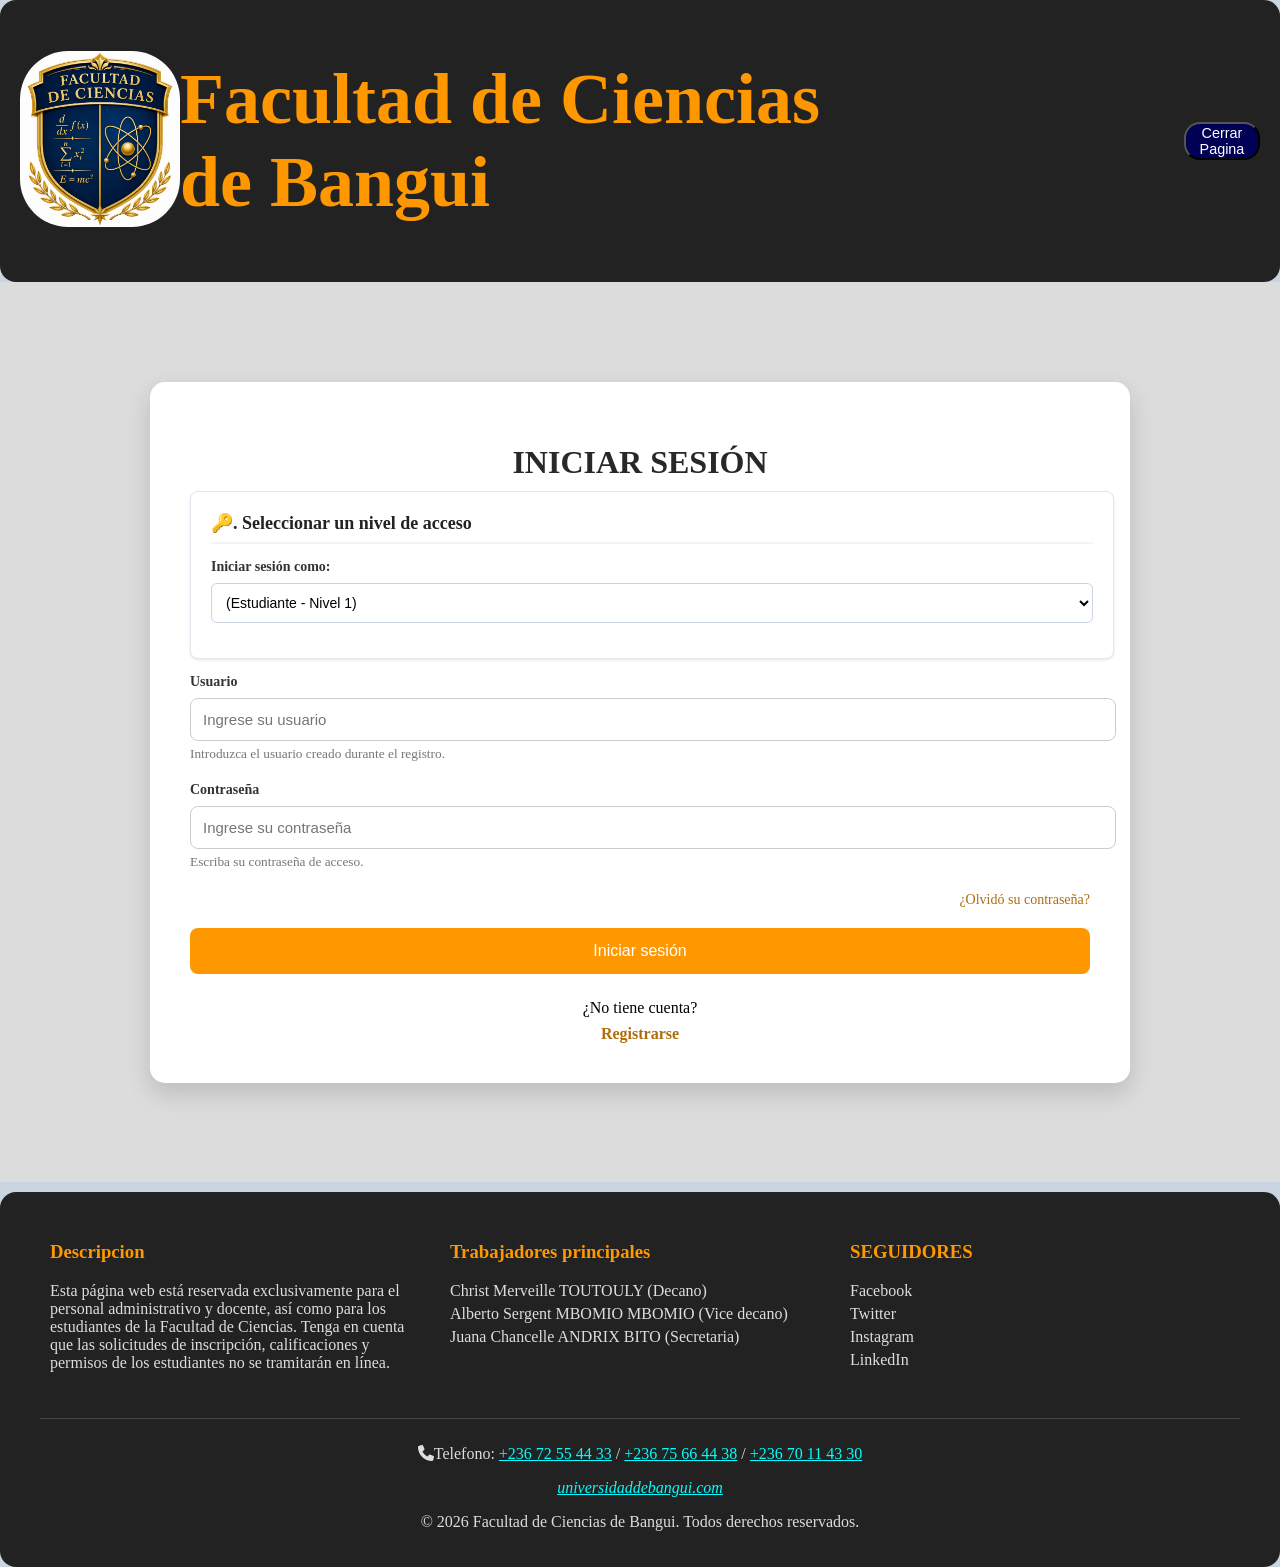
<file: index.html>
<!DOCTYPE html>
<html lang="en">
<head>
    <meta charset="UTF-8">
    <meta name="viewport" content="width=device-width, initial-scale=1.0">
    <title>Tuto 09</title>
    <link rel="stylesheet" href="./css/9.css">
    <link rel="stylesheet" href="https://cdnjs.cloudflare.com/ajax/libs/font-awesome/6.5.0/css/all.min.css">
</head>
<body>
  <header>
    <div class="logo">
        <img src="./Images/GPT.png" alt="">
    </div>
    <h1 class="title">Facultad de Ciencias de Bangui</h1>
     
    <nav>
        <button id="cerrar">Cerrar Pagina</button>
    </nav>
  </header>
  

    <div class="contenedor">


        

            <form id="loginForm">

                <div class="card-login">
                <h1 class="titulo">INICIAR SESIÓN</h1>

                <div class="card">
                <h2>🔑. Seleccionar un nivel de acceso</h2>
                <label>Iniciar sesión como:</label>
                <select id="user-select" onchange="actualizarUsuarioActivo()">
                    <option value="5">(Estudiante - Nivel 1)</option>
                    <option value="4">(Profesor - Nivel 2)</option>
                    <option value="3">(Secretaria - Nivel 3)</option>
                    <option value="2">(Jefe departamento - Nivel 4)</option>
                    <option value="1">(Decano / Vice decano - Nivel 5)</option>
                </select>
            
                </div>
                <div class="grupo">

                    <label>Usuario</label>

                    <input type="text" id="usuario" placeholder="Ingrese su usuario" required>

                    <small>
                        Introduzca el usuario creado durante el registro.
                    </small>

                </div>

                <div class="grupo">

                    <label>Contraseña</label>

                    <input type="password" id="password" placeholder="Ingrese su contraseña" required>

                    <small>
                        Escriba su contraseña de acceso.
                    </small>

                </div>

                <div class="enlaces">

                    <a href="#">
                        ¿Olvidó su contraseña?
                    </a>

                </div>

                <input type="submit" id="btn-login" value="Iniciar sesión">
                     
                </input>

            </form>

            <div class="registro">

                <p>
                    ¿No tiene cuenta?
                </p>

                <a href="./Registro/registro.html">Registrarse</a>

            </div>

        </div>

    </div>

    <footer>
        <div class="footer-container">
            <div class="footer-section">
                <h3>Descripcion</h3>
                <p>Esta página web está reservada exclusivamente para el personal 
                    administrativo y docente, así como para los estudiantes de la Facultad de Ciencias.
                    Tenga en cuenta que las solicitudes de inscripción, calificaciones 
                    y permisos de los estudiantes no se tramitarán en línea.
                </p>
            </div>
            <div class="footer-section">
                <h3>Trabajadores principales</h3>
                <ul>
                    <li>Christ Merveille TOUTOULY (Decano)</li>
                    <li>Alberto Sergent MBOMIO MBOMIO (Vice decano)</li>
                    <li>Juana Chancelle ANDRIX BITO (Secretaria)</li>
                </ul>
            </div>
            <div class="footer-section">
                <h3>SEGUIDORES</h3>
                <ul class="socials">
                    <li><a href="#">Facebook</a></li>
                    <li><a href="#">Twitter</a></li>
                    <li><a href="#">Instagram</a></li>
                    <li><a href="#">LinkedIn</a></li>
                </ul>
            </div>
        </div>
        <div class="footer-bottom">
            <p><i class="fas fa-phone"></i>Telefono: <a href="+23672554433">+236 72 55 44 33</a> / <a href="+23675664438">+236 75 66 44 38</a> / <a href="+23670114330">+236 70 11 43 30</a></p>
            <p id="lien"><a href="https://www.google.com/search?q=facultad+de+ciencias+de+bangui&oq=&gs_lcrp=[base64]&sourceid=chrome&ie=UTF-8">universidaddebangui.com</a></p>
            <p>&copy; 2026 Facultad de Ciencias de Bangui. Todos derechos reservados.</p>
        </div>
    </footer>

    <script src="./All _JS/index.js"></script>
</body>
</html>
</file>
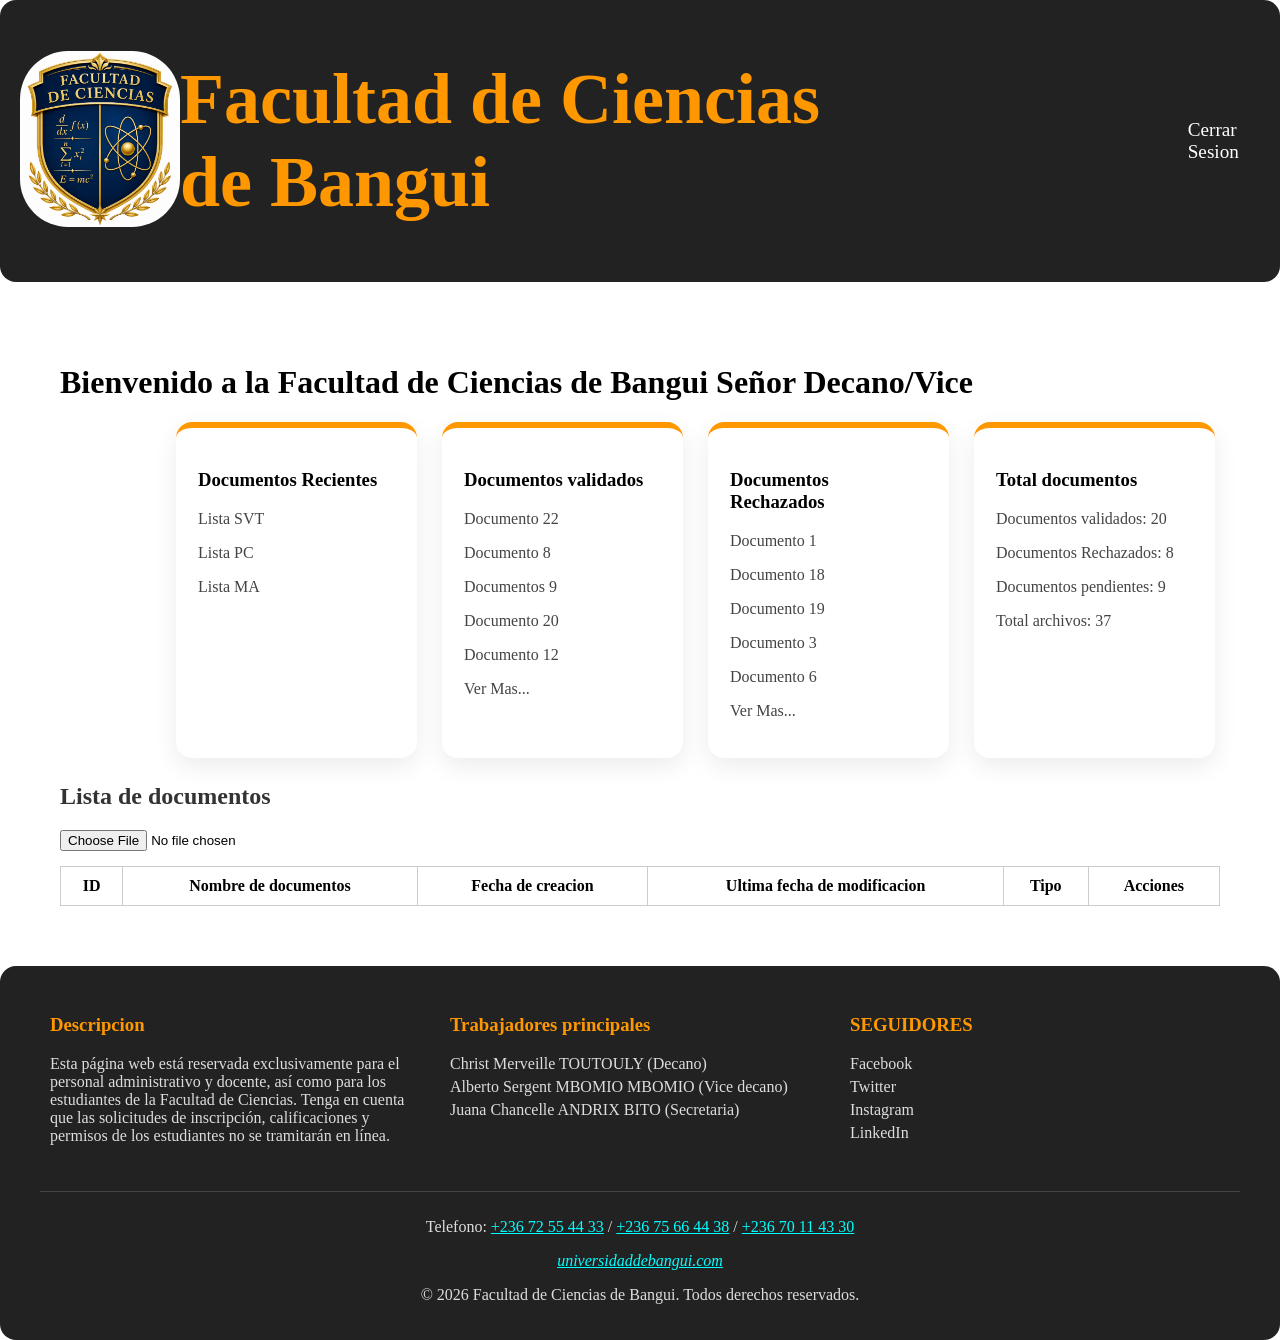
<file: Decano/decano.html>
<!DOCTYPE html>
<html lang="en">
<head>
    <meta charset="UTF-8">
    <meta name="viewport" content="width=device-width, initial-scale=1.0">
    <title>Decano y Vice</title>
    <link rel="stylesheet" href="./decano.css">
</head>
<body>
    
    <header>
        <div class="logo">
            <img src="../Images/GPT.png" alt="">
        </div>
        <h1 class="title">Facultad de Ciencias de Bangui</h1>
     
        <nav>
            <ul>
                <li><a href="#">Cerrar Sesion</a></li>
            </ul>
        </nav>
    </header>

    <div class="main">
        <h1>Bienvenido  a  la  Facultad  de  Ciencias de Bangui Señor Decano/Vice</h1>

        <section class="cards">
            <div class="card-elementos">
                <h3>Documentos Recientes</h3>
                <p>Lista SVT</p>
                <p>Lista PC</p>
                <p>Lista MA</p>
                <p></p>
            </div>
            <div class="card-elementos">
                <h3>Documentos validados</h3>
                <p>Documento 22</p>
                <p>Documento 8 </p>
                <p>Documentos 9</p>
                <p>Documento 20</p>
                <p>Documento 12</p>
                <p>Ver Mas...</p></p>
            </div>
            <div class="card-elementos">
                <h3>Documentos Rechazados</h3>
                <p>Documento 1 </p>
                <p>Documento 18 </p>
                <p>Documento 19</p>
                <p>Documento 3</p>
                <p>Documento 6</p>
                <p>Ver Mas...</p>
            </div>
            <div class="card-elementos">
                <h3>Total documentos</h3>
                <p>Documentos validados: 20 </p>
                <p>Documentos Rechazados: 8 </p>
                <p>Documentos pendientes: 9</p>
                <p class="total">Total archivos: 37 </p>
            </div>
        </section>

            <h2>Lista de documentos</h2>
            <input type="file">
            <table>
                <thead>
                    <tr>
                        <th>ID</th><th>Nombre de documentos</th><th>Fecha de creacion</th><th>Ultima fecha de modificacion</th><th>Tipo</th><th>Acciones</th>
                </thead>
                <tbody id="estudiantes">

                </tbody>
            </table>
        </div>
    </div>
    <footer>
        <div class="footer-container">
            <div class="footer-section">
                <h3>Descripcion</h3>
                <p>Esta página web está reservada exclusivamente para el personal 
                    administrativo y docente, así como para los estudiantes de la Facultad de Ciencias.
                    Tenga en cuenta que las solicitudes de inscripción, calificaciones 
                    y permisos de los estudiantes no se tramitarán en línea.
                </p>
            </div>
            <div class="footer-section">
                <h3>Trabajadores principales</h3>
                <ul>
                    <li>Christ Merveille TOUTOULY (Decano)</li>
                    <li>Alberto Sergent MBOMIO MBOMIO (Vice decano)</li>
                    <li>Juana Chancelle ANDRIX BITO (Secretaria)</li>
                </ul>
            </div>
            <div class="footer-section">
                <h3>SEGUIDORES</h3>
                <ul class="socials">
                    <li><a href="#">Facebook</a></li>
                    <li><a href="#">Twitter</a></li>
                    <li><a href="#">Instagram</a></li>
                    <li><a href="#">LinkedIn</a></li>
                </ul>
            </div>
        </div>
        <div class="footer-bottom">
            <p><i class="fas fa-phone"></i>Telefono: <a href="+23672554433">+236 72 55 44 33</a> / <a href="+23675664438">+236 75 66 44 38</a> / <a href="+23670114330">+236 70 11 43 30</a></p>
            <p id="lien"><a href="https://www.google.com/search?q=facultad+de+ciencias+de+bangui&oq=&gs_lcrp=[base64]&sourceid=chrome&ie=UTF-8">universidaddebangui.com</a></p>
            <p>&copy; 2026 Facultad de Ciencias de Bangui. Todos derechos reservados.</p>
        </div>
    </footer>
</body>
</html>
</file>
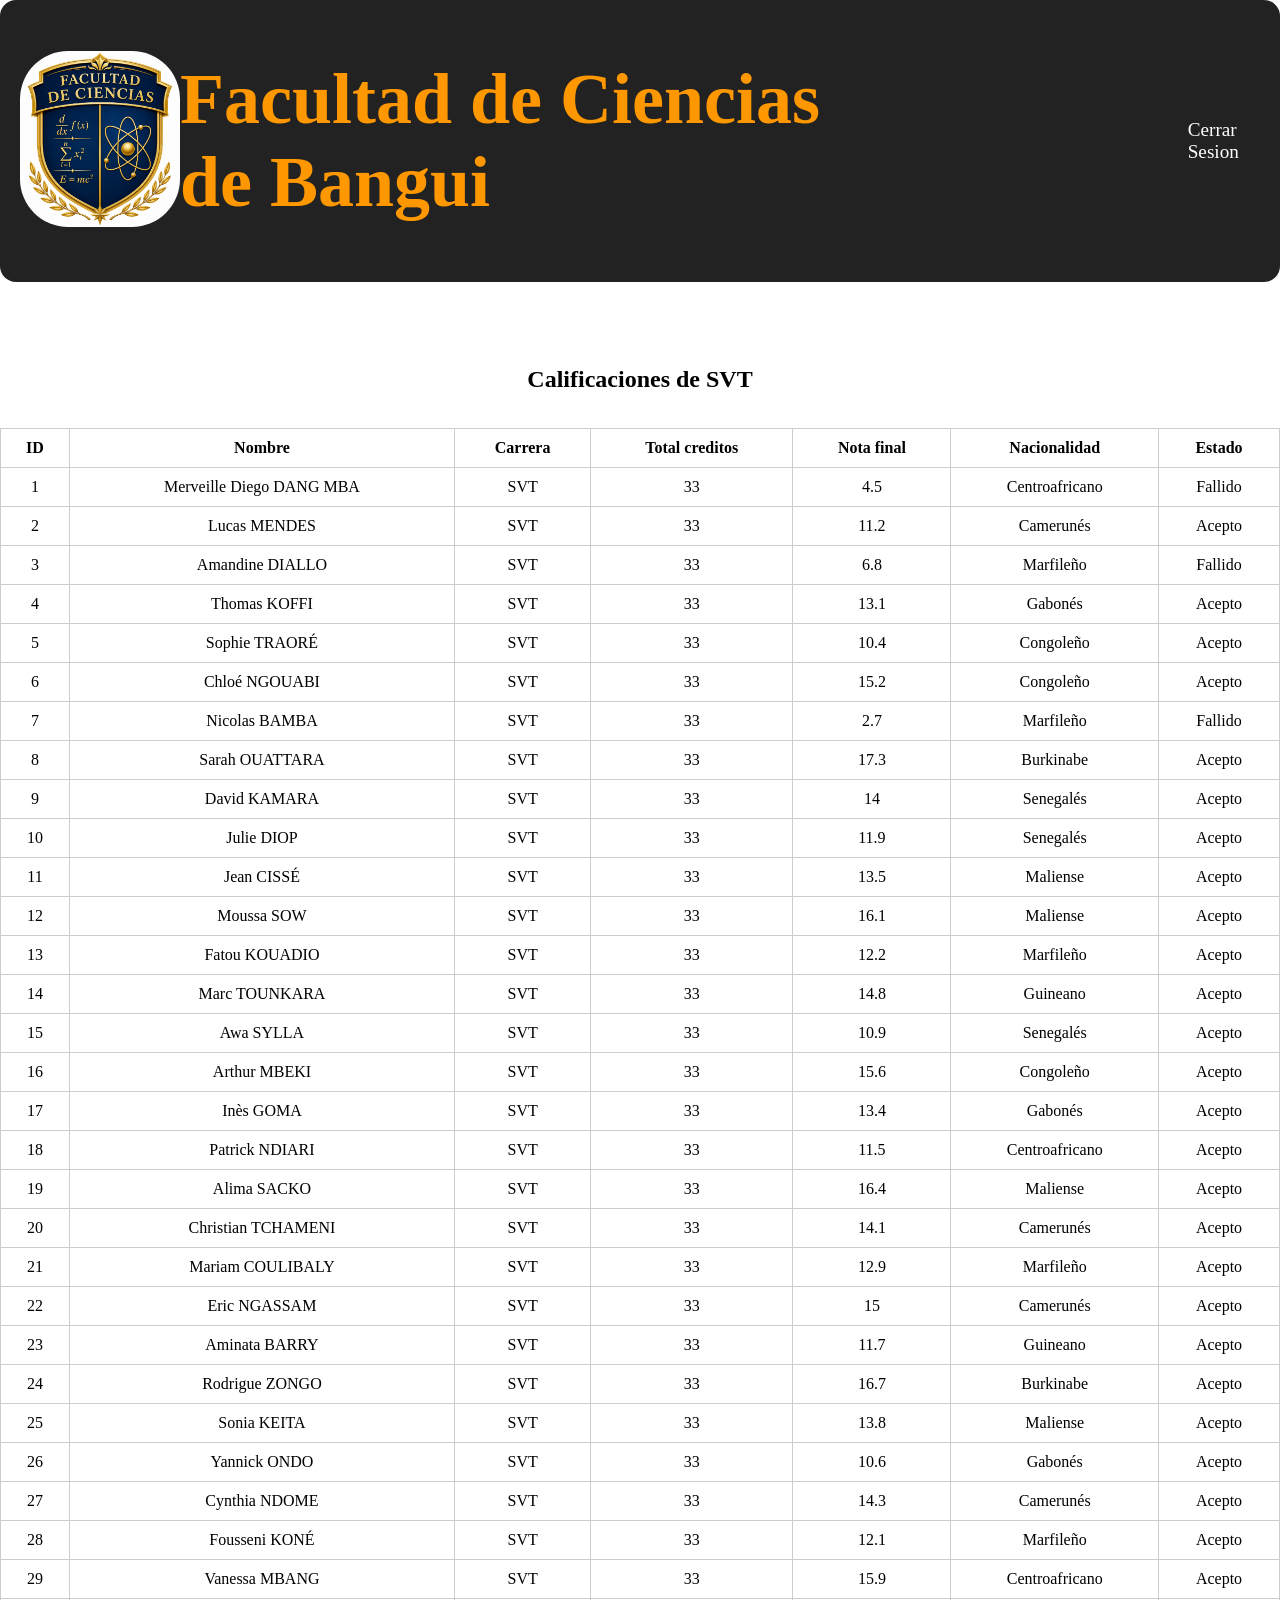
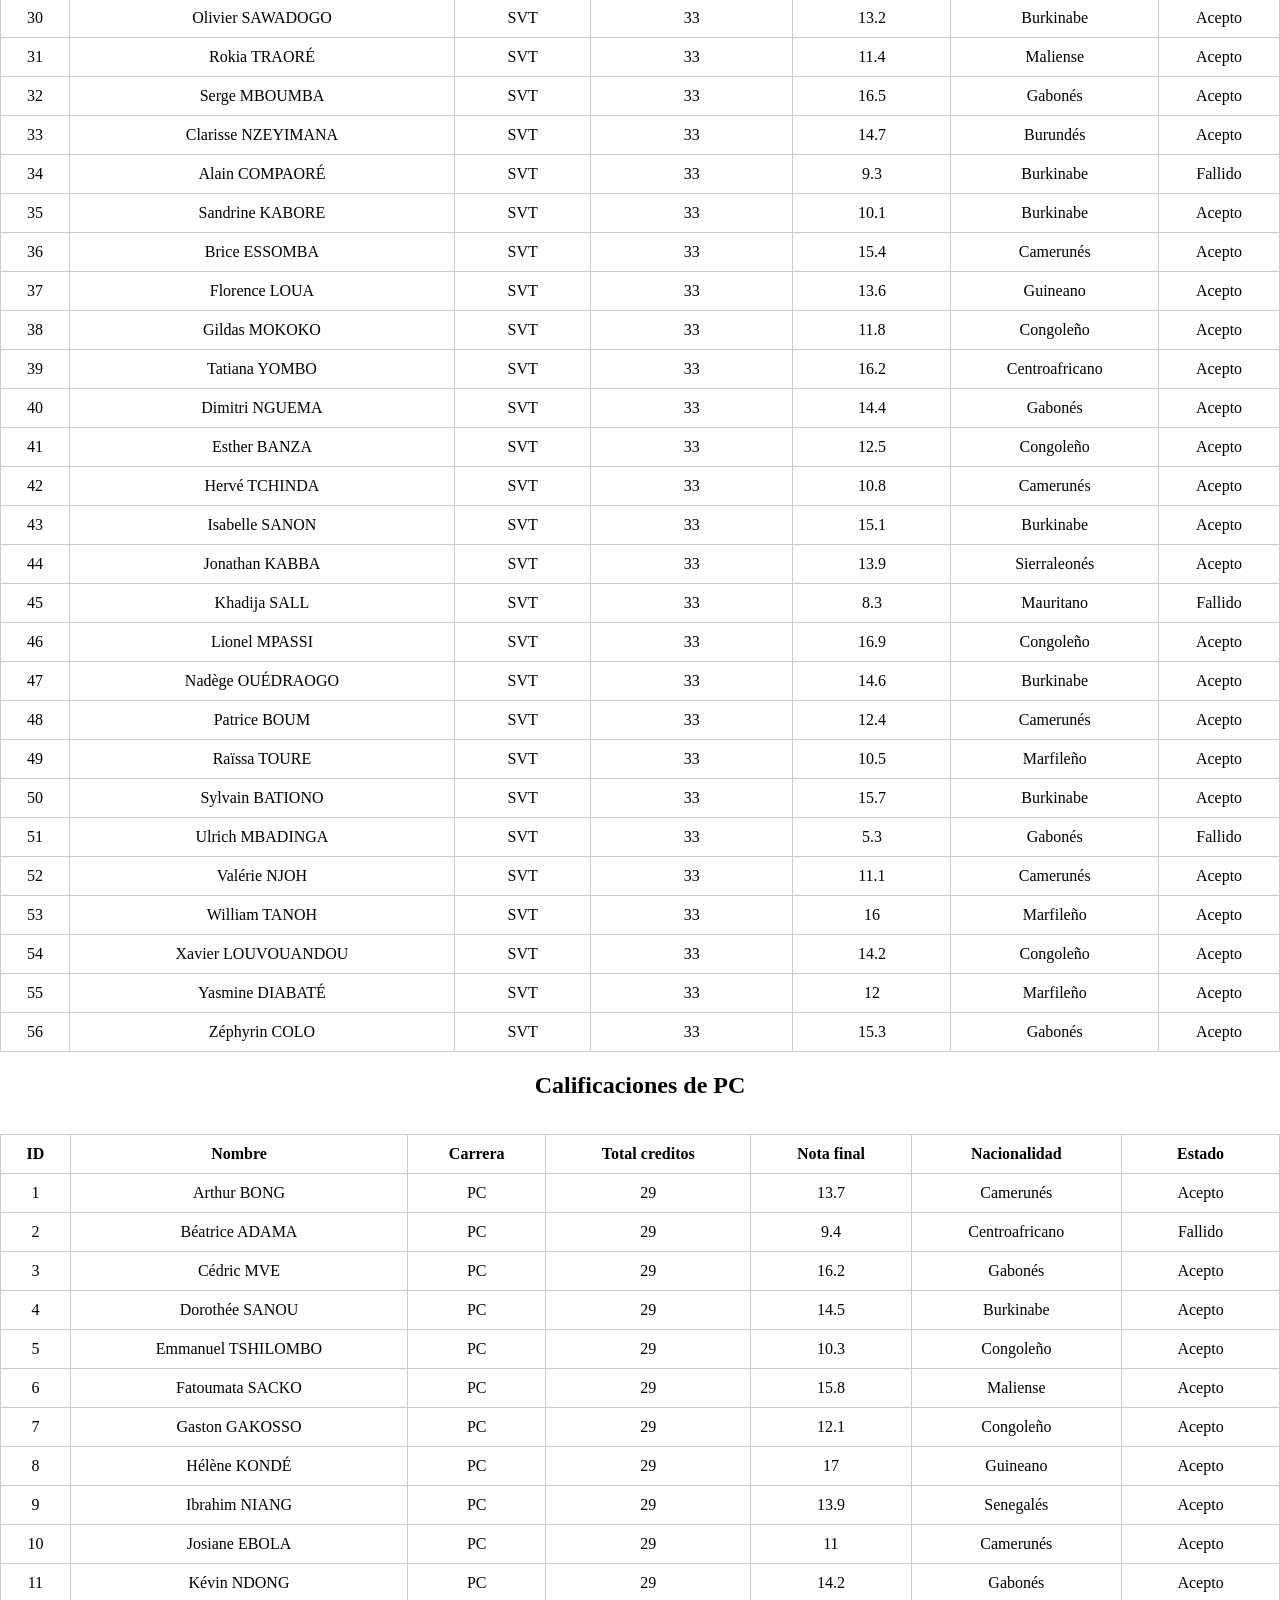
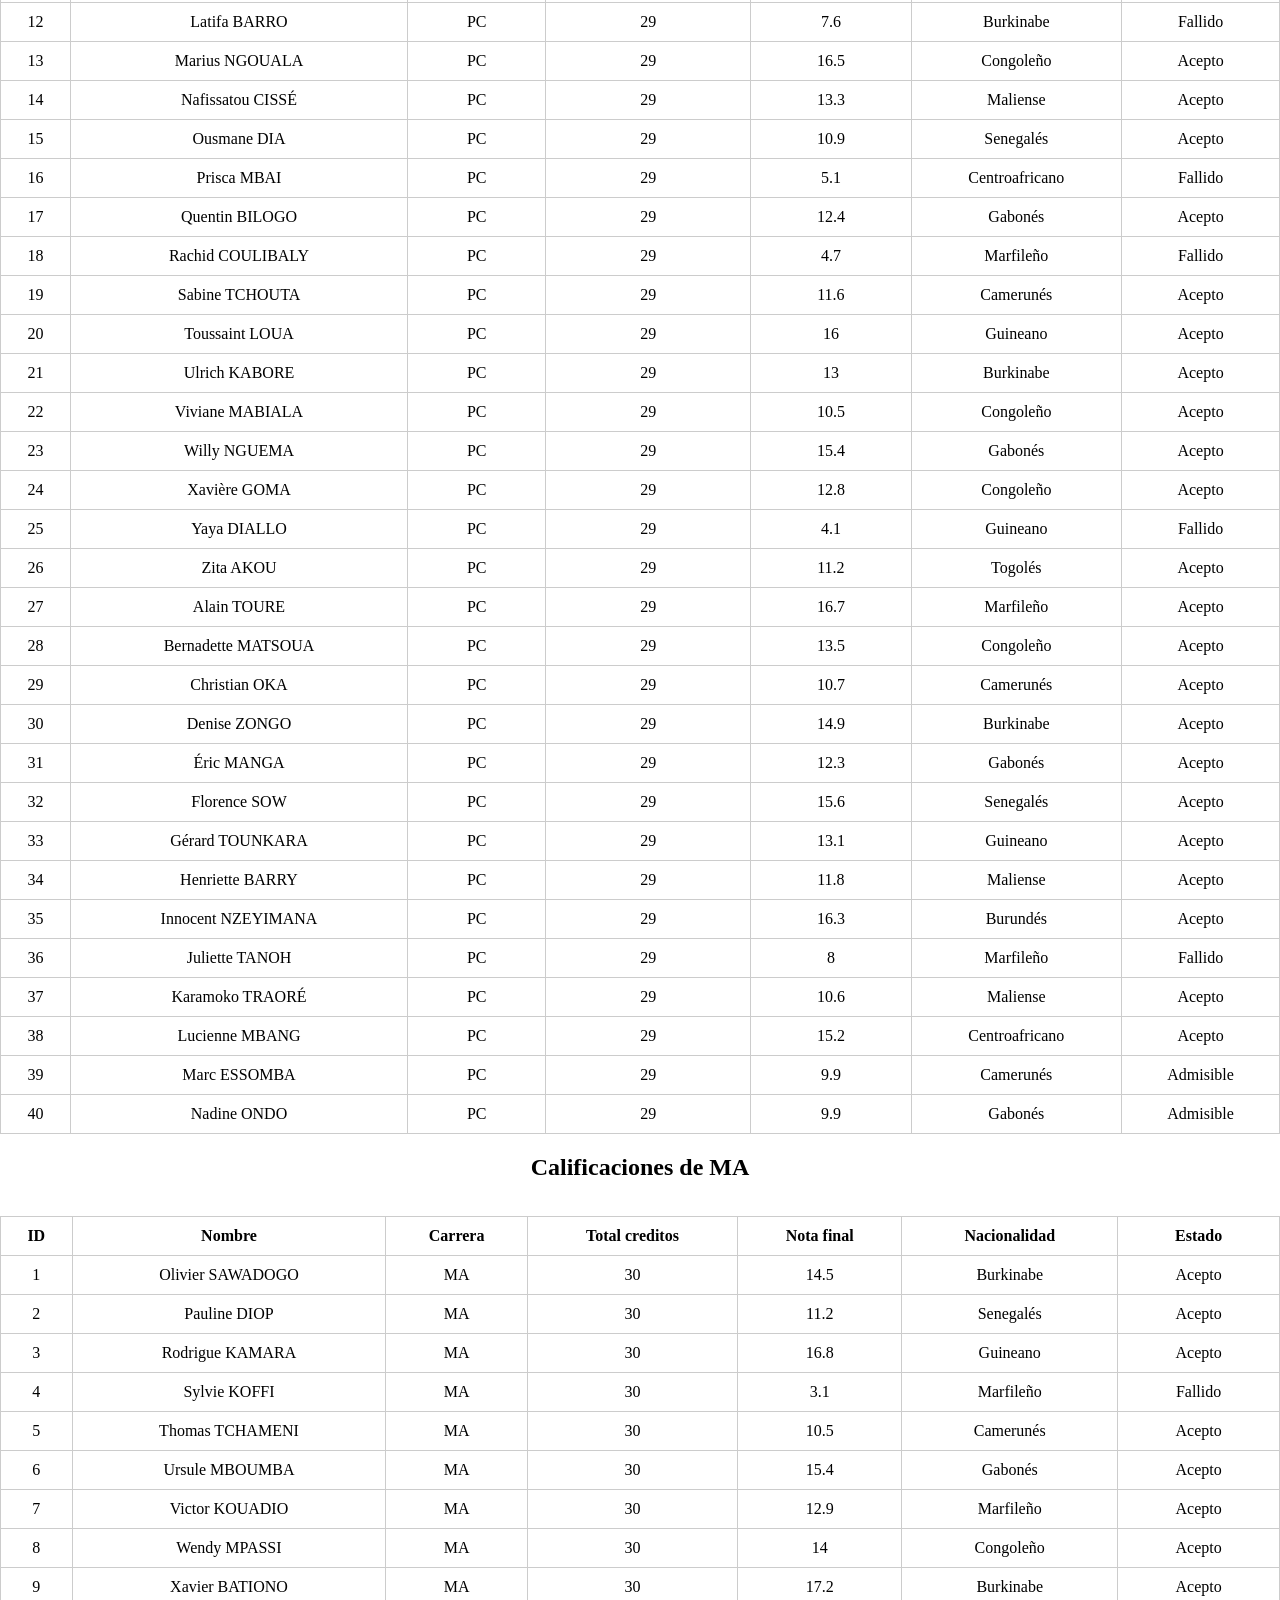
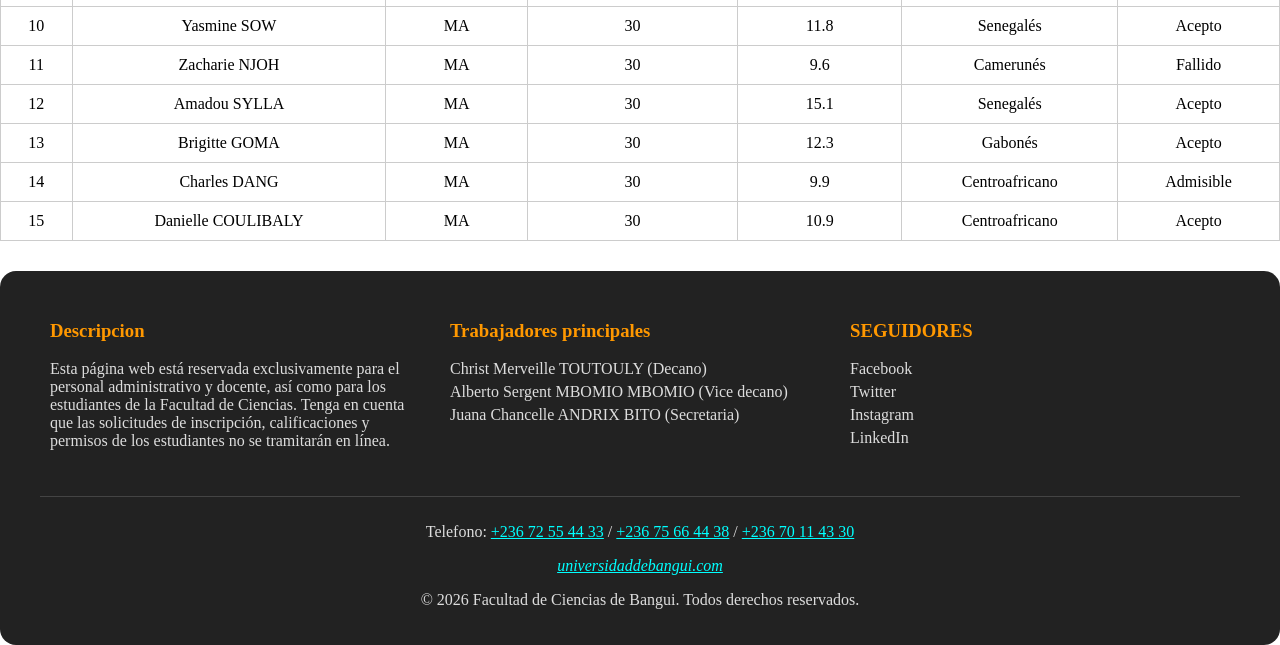
<file: Estudiante/est.html>
<!DOCTYPE html>
<html lang="en">
<head>
    <meta charset="UTF-8">
    <meta name="viewport" content="width=device-width, initial-scale=1.0">
    <title>Estudiantes</title>
    <link rel="stylesheet" href="./est.css">
</head>
<body>

    <header>
        <div class="logo">
            <img src="../Images/GPT.png" alt="">
        </div>
        <h1 class="title">Facultad de Ciencias de Bangui</h1>
     
        <nav>
            <ul>
                <li><a href="../index.html">Cerrar Sesion</a></li>
            </ul>
        </nav>
    </header>

        <div class="lista">
            <h2>Calificaciones de SVT</h2>
            <table id="tablaSVT">
                <thead>
                    <tr>
                        <th>ID</th><th>Nombre</th><th>Carrera</th><th>Total creditos</th><th>Nota final</th><th>Nacionalidad</th><th>Estado</th>
                    </tr>
                </thead>
                <tbody></tbody>
            </table>
            <h2>Calificaciones de PC</h2>
            <table id="tablaPC">
                <thead>
                    <tr>
                        <th>ID</th><th>Nombre</th><th>Carrera</th><th>Total creditos</th><th>Nota final</th><th>Nacionalidad</th><th>Estado</th>
                    </tr>
                </thead>
                <tbody></tbody>
            </table>
            <h2>Calificaciones de MA</h2>
            <table id="tablaMA">
                <thead>
                    <tr>
                        <th>ID</th><th>Nombre</th><th>Carrera</th><th>Total creditos</th><th>Nota final</th><th>Nacionalidad</th><th>Estado</th>
                    </tr>
                </thead>
                <tbody></tbody>
            </table>
        </div>
    <footer>
        <div class="footer-container">
            <div class="footer-section">
                <h3>Descripcion</h3>
                <p>Esta página web está reservada exclusivamente para el personal 
                    administrativo y docente, así como para los estudiantes de la Facultad de Ciencias.
                    Tenga en cuenta que las solicitudes de inscripción, calificaciones 
                    y permisos de los estudiantes no se tramitarán en línea.
                </p>
            </div>
            <div class="footer-section">
                <h3>Trabajadores principales</h3>
                <ul>
                    <li>Christ Merveille TOUTOULY (Decano)</li>
                    <li>Alberto Sergent MBOMIO MBOMIO (Vice decano)</li>
                    <li>Juana Chancelle ANDRIX BITO (Secretaria)</li>
                </ul>
            </div>
            <div class="footer-section">
                <h3>SEGUIDORES</h3>
                <ul class="socials">
                    <li><a href="#">Facebook</a></li>
                    <li><a href="#">Twitter</a></li>
                    <li><a href="#">Instagram</a></li>
                    <li><a href="#">LinkedIn</a></li>
                </ul>
            </div>
        </div>
        <div class="footer-bottom">
            <p><i class="fas fa-phone"></i>Telefono: <a href="+23672554433">+236 72 55 44 33</a> / <a href="+23675664438">+236 75 66 44 38</a> / <a href="+23670114330">+236 70 11 43 30</a></p>
            <p id="lien"><a href="https://www.google.com/search?q=facultad+de+ciencias+de+bangui&oq=&gs_lcrp=[base64]&sourceid=chrome&ie=UTF-8">universidaddebangui.com</a></p>
            <p>&copy; 2026 Facultad de Ciencias de Bangui. Todos derechos reservados.</p>
        </div>
    </footer>
    
    <script src="../All _JS/est.js"></script>
</body>
</html>
</file>
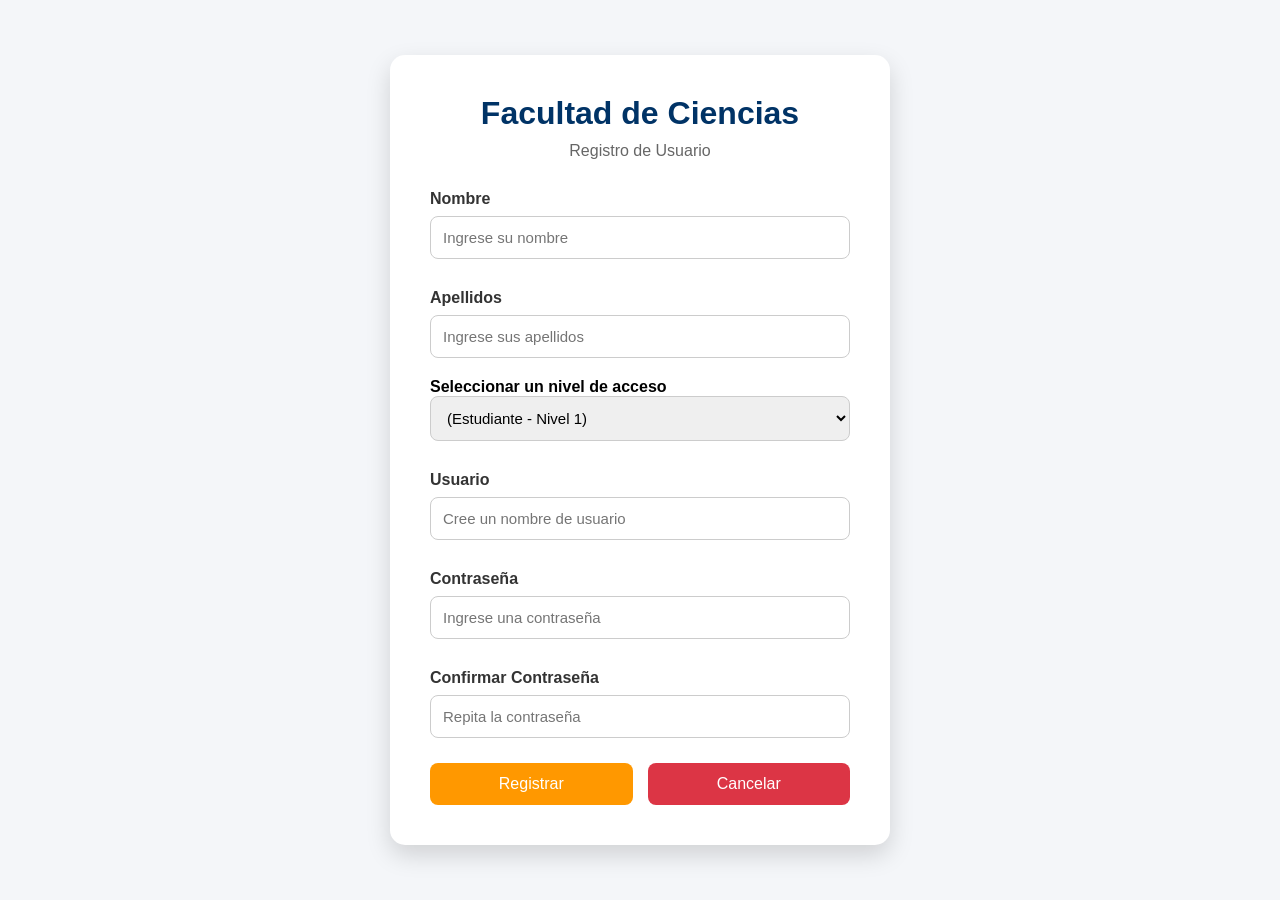
<file: Registro/registro.html>
<!DOCTYPE html>
<html lang="en">
<head>
    <meta charset="UTF-8">
    <meta name="viewport" content="width=device-width, initial-scale=1.0">
    <title>resgistro de direccion general</title>
    <link rel="stylesheet" href="registro.css">
</head>
<body>
     <div class="contenedor">

        <div class="card-registro">

            <h1>Facultad de Ciencias</h1>

            <p class="subtitulo">
                Registro de Usuario
            </p>

            <form>

                <div class="grupo">

                    <label>Nombre</label>

                    <input type="text" placeholder="Ingrese su nombre">
                </div>

                <div class="grupo">

                    <label>Apellidos</label>

                    <input type="text" placeholder="Ingrese sus apellidos">
                </div>

                <div class="acceso">

                    <div class="card">
                    <h2>Seleccionar un nivel de acceso</h2>
                    
                <select id="user-select" onchange="actualizarUsuarioActivo()">
                <option value="5">(Estudiante - Nivel 1)</option>
                <option value="4">(Profesor - Nivel 2)</option>
                <option value="3">(Secretaria - Nivel 3)</option>
                <option value="2">(Jefe departamento - Nivel 4)</option>
                <option value="1">(Decano / Vice decano - Nivel 5)</option>
                </select>

                <div class="grupo">

                    <label>Usuario</label>

                    <input type="text" placeholder="Cree un nombre de usuario">
                </div>

                <div class="grupo">

                    <label>Contraseña</label>

                    <input type="password" placeholder="Ingrese una contraseña">
                </div>

                <div class="grupo">

                    <label>Confirmar Contraseña</label>

                    <input type="password" placeholder="Repita la contraseña">
                </div>

                <div class="botones">

                   <a href="../index.html" class="btn-registrar">
                        Registrar
                    </a>
                    
                    <button
                        type="reset"
                        class="btn-cancelar">

                        Cancelar

                    </button>

                </div>

            </form>

        </div>

    </div>

</body>
</html>
</file>
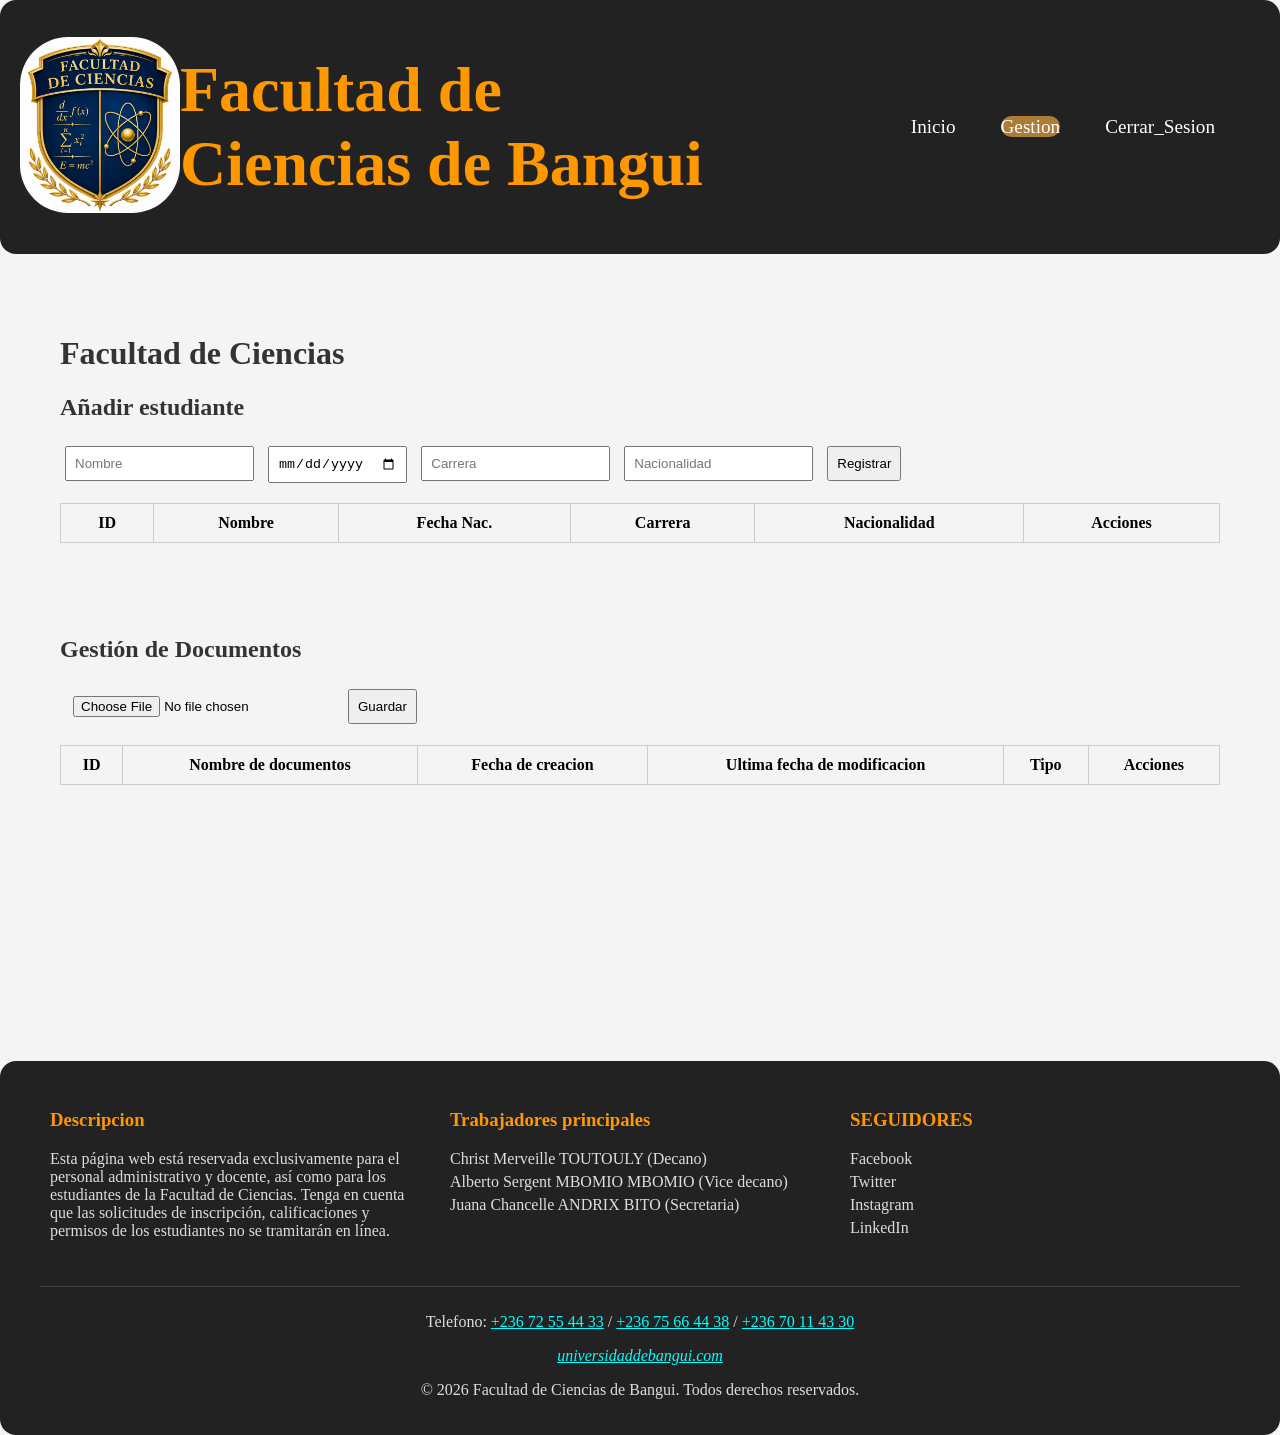
<file: Secretaria/gestion.html>
<!DOCTYPE html>
<html lang="en">
<head>
    <meta charset="UTF-8">
    <meta name="viewport" content="width=device-width, initial-scale=1.0">
    <title>Gestion</title>
    <link rel="stylesheet" href="gestion.css">
</head>
<body>

    <header>
        <div class="logo">
            <img src="../Images/GPT.png" alt="">
        </div>
        <h1 class="title">Facultad de Ciencias de Bangui</h1>
     
        <nav>
            <ul>
                <li><a href="sec.html">Inicio</a></li>
                <li><a href="#" class="gestion">Gestion</a></li>
                <li><a href="../index.html">Cerrar_Sesion</a></li>
            </ul>
        </nav>
    </header>
    
    <div class="all">
        
        <h1>Facultad de Ciencias</h1>
        <h2>Añadir estudiante</h2>
        <form id="formEstudiante">
            <input type="text" id="nombre" placeholder="Nombre" required>
            <input type="date" id="fechaNacimiento" required>
            <input type="text" id="carrera" placeholder="Carrera" requiered>
            <input type="text" id="nacionalidad" placeholder="Nacionalidad" required>
            <button type="submit">Registrar</button>
        </form>

        <table id="tablaEstudiantes">
            <thead>
                <tr>
                    <th>ID</th><th>Nombre</th><th>Fecha Nac.</th><th>Carrera</th><th>Nacionalidad</th><th>Acciones</th>
                </tr>
            </thead>
            <tbody></tbody>
        </table>

        <div class="documentos">
            <h2>Gestión de Documentos</h2>
            <form id="formEstudiante">
                <input type="file">
                <button type="submit">Guardar</button>
            </form>

            <table id="tablaEstudiantes">
                <thead>
                    <tr>
                        <th>ID</th><th>Nombre de documentos</th><th>Fecha de creacion</th><th>Ultima fecha de modificacion</th><th>Tipo</th><th>Acciones</th>
                    </tr>
                </thead>
                <tbody></tbody>
            </table>
        </div>
    </div>

    <footer>
        <div class="footer-container">
            <div class="footer-section">
                <h3>Descripcion</h3>
                <p>Esta página web está reservada exclusivamente para el personal 
                    administrativo y docente, así como para los estudiantes de la Facultad de Ciencias.
                    Tenga en cuenta que las solicitudes de inscripción, calificaciones 
                    y permisos de los estudiantes no se tramitarán en línea.
                </p>
            </div>
            <div class="footer-section">
                <h3>Trabajadores principales</h3>
                <ul>
                    <li>Christ Merveille TOUTOULY (Decano)</li>
                    <li>Alberto Sergent MBOMIO MBOMIO (Vice decano)</li>
                    <li>Juana Chancelle ANDRIX BITO (Secretaria)</li>
                </ul>
            </div>
            <div class="footer-section">
                <h3>SEGUIDORES</h3>
                <ul class="socials">
                    <li><a href="#">Facebook</a></li>
                    <li><a href="#">Twitter</a></li>
                    <li><a href="#">Instagram</a></li>
                    <li><a href="#">LinkedIn</a></li>
                </ul>
            </div>
        </div>
        <div class="footer-bottom">
            <p><i class="fas fa-phone"></i>Telefono: <a href="+23672554433">+236 72 55 44 33</a> / <a href="+23675664438">+236 75 66 44 38</a> / <a href="+23670114330">+236 70 11 43 30</a></p>
            <p id="lien"><a href="https://www.google.com/search?q=facultad+de+ciencias+de+bangui&oq=&gs_lcrp=[base64]&sourceid=chrome&ie=UTF-8">universidaddebangui.com</a></p>
            <p>&copy; 2026 Facultad de Ciencias de Bangui. Todos derechos reservados.</p>
        </div>
    </footer>
    <script src="../All _JS/gestion.js"></script>
</body>
</html>
</file>
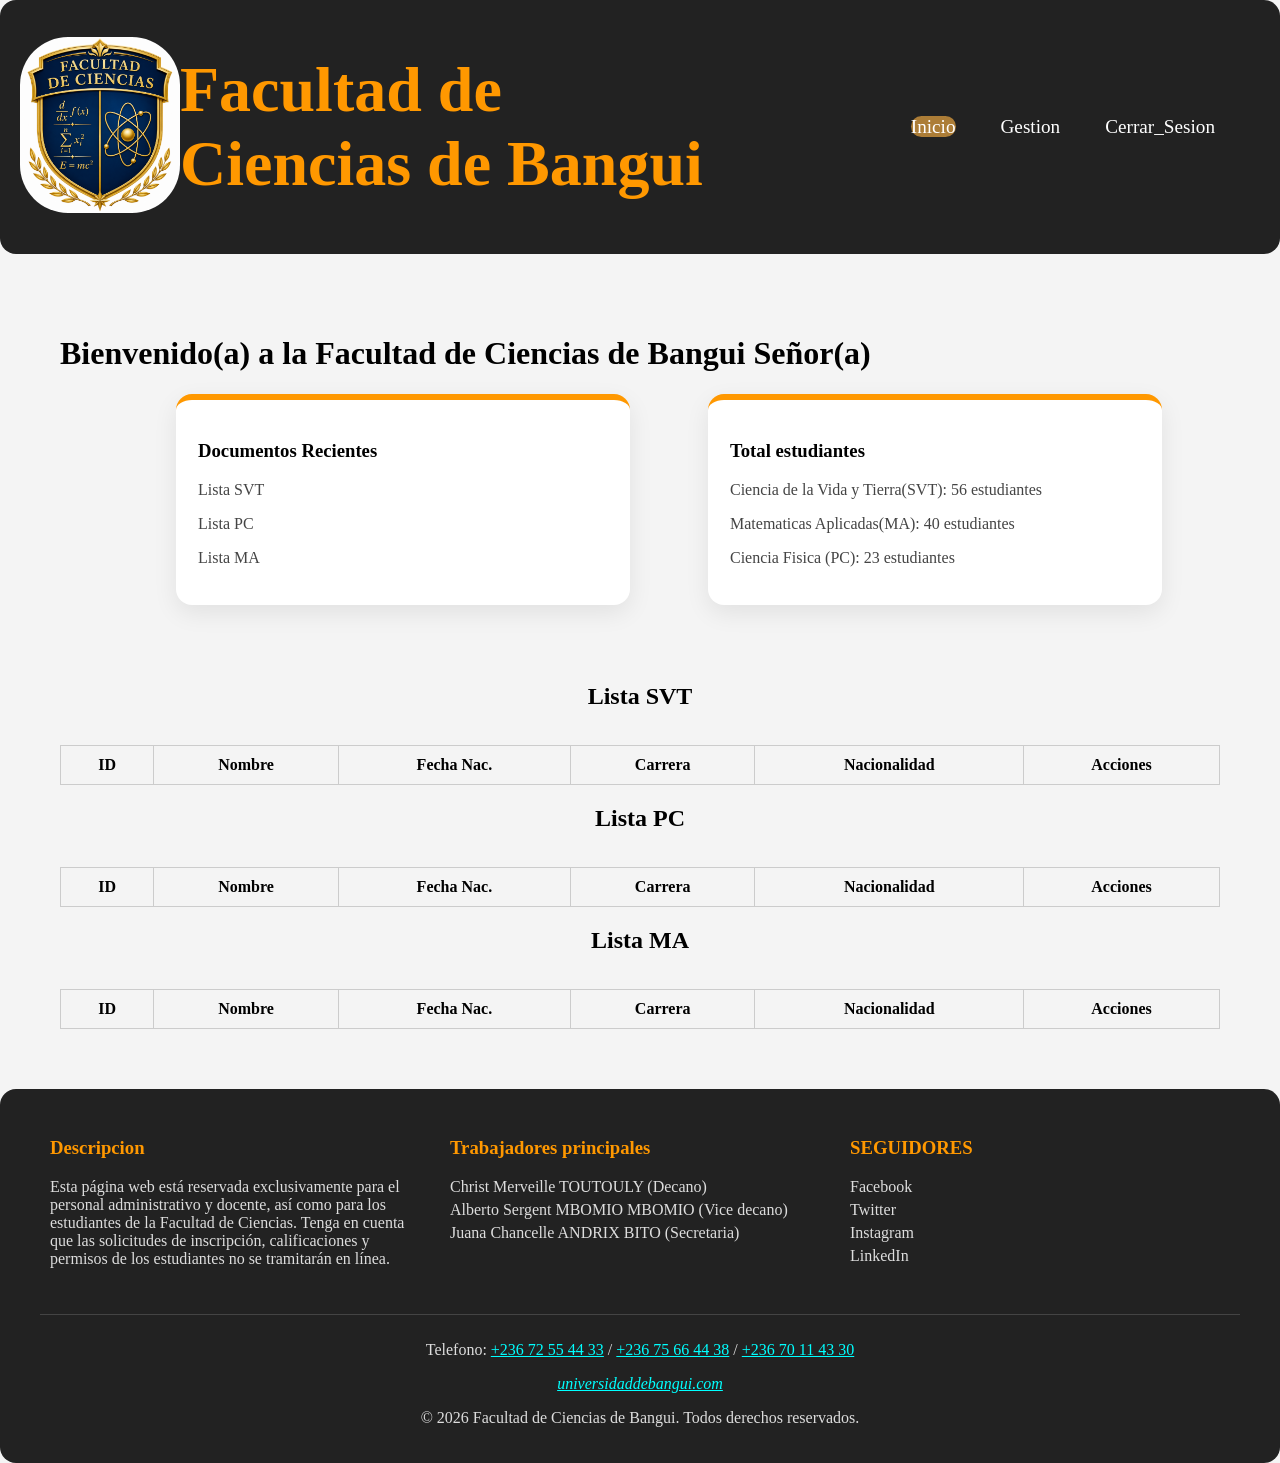
<file: Secretaria/sec.html>
<!DOCTYPE html>
<html lang="en">
<head>
    <meta charset="UTF-8">
    <meta name="viewport" content="width=device-width, initial-scale=1.0">
    <title>Secretaria</title>
    <link rel="stylesheet" href="sec.css">
</head>
<body>
    <header>
        <div class="logo">
            <img src="../Images/GPT.png" alt="">
        </div>
        <h1 class="title">Facultad de Ciencias de Bangui</h1>
     
        <nav>
            <ul>
                <li><a href="#" class="inicio">Inicio</a></li>
                <li><a href="../Secretaria/gestion.html" class="gestion">Gestion</a></li>
                <li><a href="../index.html">Cerrar_Sesion</a></li>
            </ul>
        </nav>
    </header>
    <div class="main">
        <h1>Bienvenido(a)  a  la  Facultad  de  Ciencias de Bangui Señor(a)</h1>

        <section class="cards">
            <div class="card-elementos">
                <h3>Documentos Recientes</h3>
                <p>Lista SVT</p>
                <p>Lista PC</p>
                <p>Lista MA</p>
                <p></p>
            </div>
            <div class="card-elementos">
                <h3>Total estudiantes</h3>
                <p>Ciencia de la Vida y Tierra(SVT): 56 estudiantes</p>
                <p>Matematicas Aplicadas(MA): 40 estudiantes</p>
                <p>Ciencia Fisica (PC): 23 estudiantes</p>
            </div>
        </section>

        <div class="lista">
            <h2>Lista SVT</h2>
            <table id="tablaSVT">
                <thead>
                    <tr>
                        <th>ID</th><th>Nombre</th><th>Fecha Nac.</th><th>Carrera</th><th>Nacionalidad</th><th>Acciones</th>
                    </tr>
                </thead>
                <tbody></tbody>
            </table>
            <h2>Lista PC</h2>
            <table id="tablaPC">
                <thead>
                    <tr>
                        <th>ID</th><th>Nombre</th><th>Fecha Nac.</th><th>Carrera</th><th>Nacionalidad</th><th>Acciones</th>
                    </tr>
                </thead>
                <tbody></tbody>
            </table>
            <h2>Lista MA</h2>
            <table id="tablaMA">
                <thead>
                    <tr>
                        <th>ID</th><th>Nombre</th><th>Fecha Nac.</th><th>Carrera</th><th>Nacionalidad</th><th>Acciones</th>
                    </tr>
                </thead>
                <tbody></tbody>
            </table>
        </div>
    </div>

    <footer>
        <div class="footer-container">
            <div class="footer-section">
                <h3>Descripcion</h3>
                <p>Esta página web está reservada exclusivamente para el personal 
                    administrativo y docente, así como para los estudiantes de la Facultad de Ciencias.
                    Tenga en cuenta que las solicitudes de inscripción, calificaciones 
                    y permisos de los estudiantes no se tramitarán en línea.
                </p>
            </div>
            <div class="footer-section">
                <h3>Trabajadores principales</h3>
                <ul>
                    <li>Christ Merveille TOUTOULY (Decano)</li>
                    <li>Alberto Sergent MBOMIO MBOMIO (Vice decano)</li>
                    <li>Juana Chancelle ANDRIX BITO (Secretaria)</li>
                </ul>
            </div>
            <div class="footer-section">
                <h3>SEGUIDORES</h3>
                <ul class="socials">
                    <li><a href="#">Facebook</a></li>
                    <li><a href="#">Twitter</a></li>
                    <li><a href="#">Instagram</a></li>
                    <li><a href="#">LinkedIn</a></li>
                </ul>
            </div>
        </div>
        <div class="footer-bottom">
            <p><i class="fas fa-phone"></i>Telefono: <a href="+23672554433">+236 72 55 44 33</a> / <a href="+23675664438">+236 75 66 44 38</a> / <a href="+23670114330">+236 70 11 43 30</a></p>
            <p id="lien"><a href="https://www.google.com/search?q=facultad+de+ciencias+de+bangui&oq=&gs_lcrp=[base64]&sourceid=chrome&ie=UTF-8">universidaddebangui.com</a></p>
            <p>&copy; 2026 Facultad de Ciencias de Bangui. Todos derechos reservados.</p>
        </div>
    </footer>

    <script src="../All _JS/sec.js"></script>
</body>
</html>
</file>
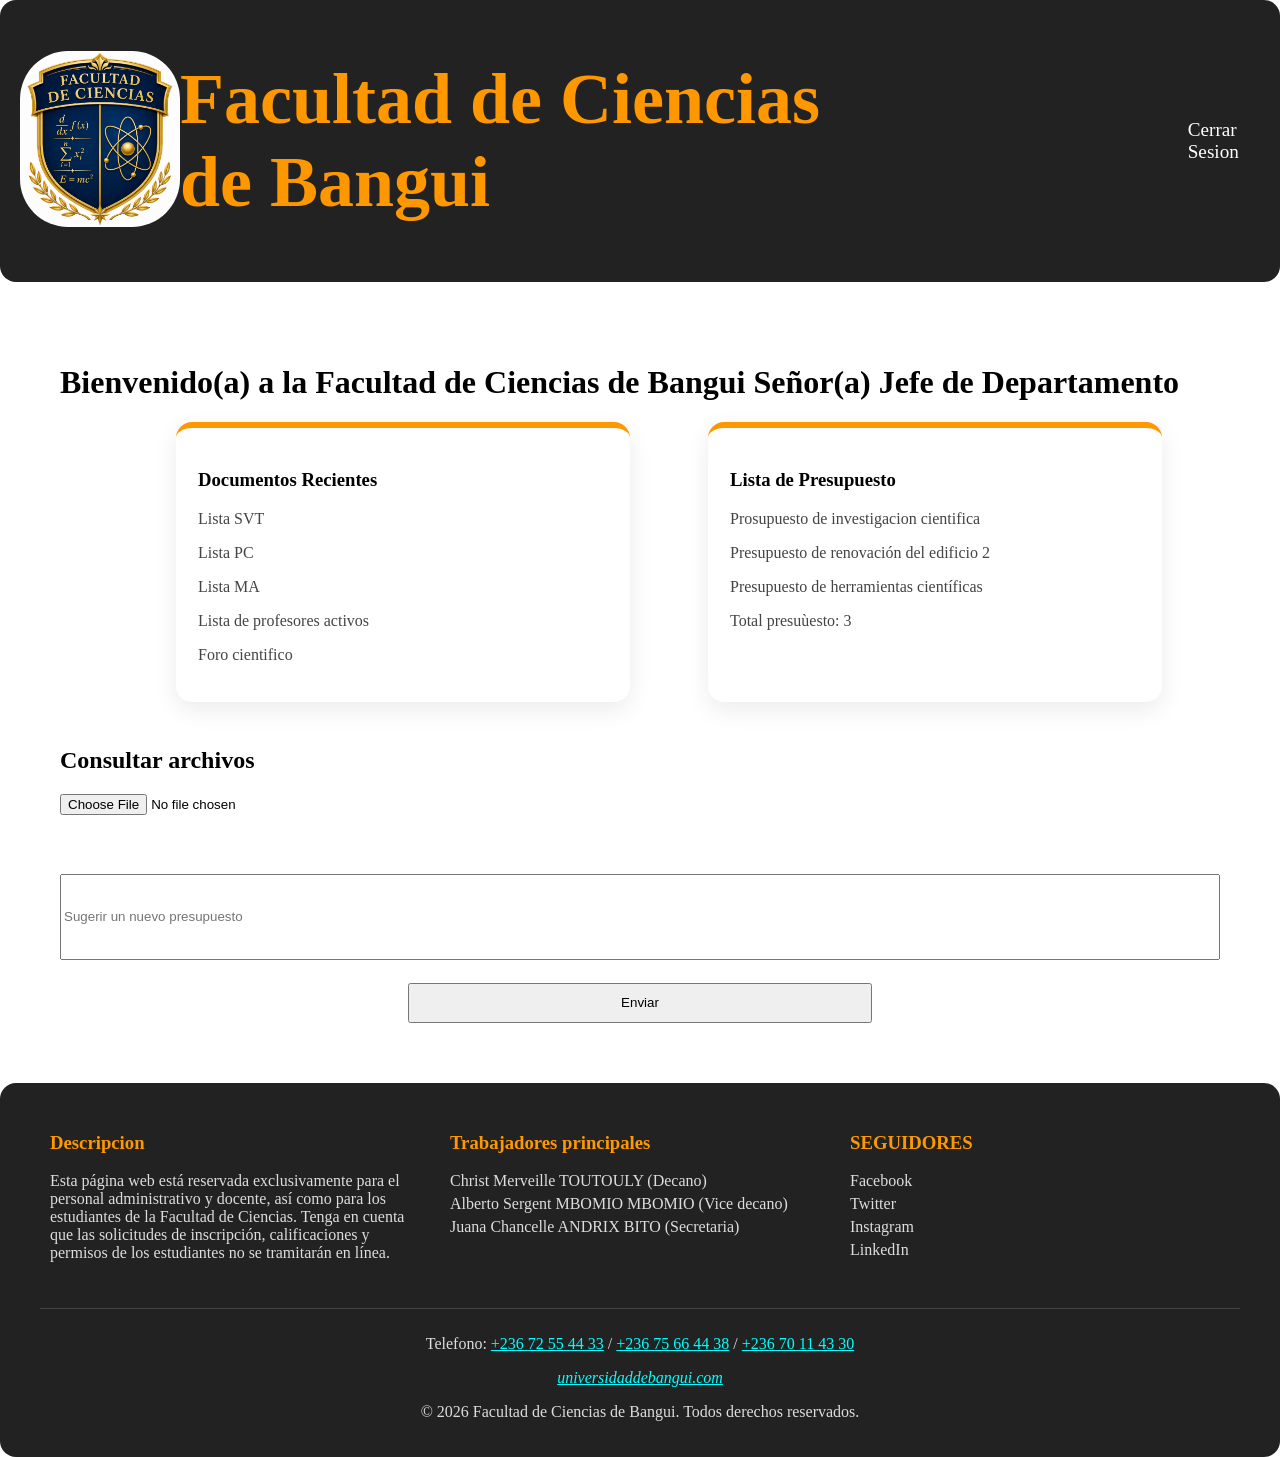
<file: JefeDepartamento/FS/svt.html>
<!DOCTYPE html>
<html lang="en">
<head>
    <meta charset="UTF-8">
    <meta name="viewport" content="width=device-width, initial-scale=1.0">
    <title>SVT Jefe de Departamento</title>
    <link rel="stylesheet" href="./svt.css">
</head>
<body>
    
    <header>
        <div class="logo">
            <img src="../GPT.png" alt="">
        </div>
        <h1 class="title">Facultad de Ciencias de Bangui</h1>
     
        <nav>
            <ul>
                <li><a href="#">Cerrar Sesion</a></li>
            </ul>
        </nav>
    </header>

    <div class="main">
        <h1>Bienvenido(a)  a  la  Facultad  de  Ciencias de Bangui Señor(a) Jefe de Departamento</h1>

        <section class="cards">
            <div class="card-elementos">
                <h3>Documentos Recientes</h3>
                <p>Lista SVT</p>
                <p>Lista PC</p>
                <p>Lista MA</p>
                <p>Lista de profesores activos</p>
                <p>Foro cientifico</p>
            </div>

            <div class="card-elementos">
                <h3>Lista de Presupuesto</h3>
                <p>Prosupuesto de investigacion cientifica </p>
                <p>Presupuesto de renovación del edificio 2 </p>
                <p>Presupuesto de herramientas científicas</p>
                <p class="total">Total presuùesto: 3 </p>
            </div>
        </section>
        <div class="doclist">

            <h2>Consultar archivos</h2>
            <input class="input" type="file">
            <input type="text" class="input" placeholder="Sugerir un nuevo presupuesto">
            <button>Enviar</button>
        </div>
    </div>
    <footer>
        <div class="footer-container">
            <div class="footer-section">
                <h3>Descripcion</h3>
                <p>Esta página web está reservada exclusivamente para el personal 
                    administrativo y docente, así como para los estudiantes de la Facultad de Ciencias.
                    Tenga en cuenta que las solicitudes de inscripción, calificaciones 
                    y permisos de los estudiantes no se tramitarán en línea.
                </p>
            </div>
            <div class="footer-section">
                <h3>Trabajadores principales</h3>
                <ul>
                    <li>Christ Merveille TOUTOULY (Decano)</li>
                    <li>Alberto Sergent MBOMIO MBOMIO (Vice decano)</li>
                    <li>Juana Chancelle ANDRIX BITO (Secretaria)</li>
                </ul>
            </div>
            <div class="footer-section">
                <h3>SEGUIDORES</h3>
                <ul class="socials">
                    <li><a href="#">Facebook</a></li>
                    <li><a href="#">Twitter</a></li>
                    <li><a href="#">Instagram</a></li>
                    <li><a href="#">LinkedIn</a></li>
                </ul>
            </div>
        </div>
        <div class="footer-bottom">
            <p><i class="fas fa-phone"></i>Telefono: <a href="+23672554433">+236 72 55 44 33</a> / <a href="+23675664438">+236 75 66 44 38</a> / <a href="+23670114330">+236 70 11 43 30</a></p>
            <p id="lien"><a href="https://www.google.com/search?q=facultad+de+ciencias+de+bangui&oq=&gs_lcrp=[base64]&sourceid=chrome&ie=UTF-8">universidaddebangui.com</a></p>
            <p>&copy; 2026 Facultad de Ciencias de Bangui. Todos derechos reservados.</p>
        </div>
    </footer>
</body>
</html>
</file>
<file: css/9.css>
:root{
  --bgi3: url(../Images/images.jpg);
  --br: 1rem;
  --card-bg: white;
  --secondary: #ff9800;
}


body{
  padding: 0px;
  margin: 0px;
  background-color: #cbd5e1;
  border-radius: var(--br);
}

/*HEADER*/

.title{
  color: #ff9800;
  font-size: 450%;
  margin-right: 22%;
}

header{
  background-color: #222;
  color: var(--card-bg);
  display: flex;
  justify-content: space-between;
  align-items: center;
  padding: 10px 20px;
  border-radius: var(--br);
}

.logo img{
  width: 10em;
  border-radius: 3rem;
  transition: 300ms ease-in;
}

.logo img:hover{
  border-radius: 1rem;
}

nav{
  list-style: none;
  margin: 0;
  padding: 0;
  display: flex;
}

nav button {
  font-size: 90%;
  margin-left: 10px;
  border-radius: var(--br);
  transition: color 0.3s;
  color: var(--card-bg);
  background-color: #005;
}

nav button:hover {
  color: #ff9800;
}


/*FOOTER*/

footer {
  background-color: #222;
  color: #ddd;
  padding: 20px 40px;
  border-radius: 1rem;
  margin-top: 10px;
}
.footer-container {
  display: flex;
  justify-content: space-between;
  flex-wrap: wrap;
}
.footer-section {
  flex: 1;
  margin: 10px;
}
.footer-section h3 {
  color: #ff9800;
}
.footer-section ul {
  list-style: none;
  padding: 0;
}
.footer-section ul li {
  margin: 5px 0;
}
.footer-section ul li a {
  color: #ddd;
  text-decoration: none;
}
.footer-section ul li a:hover {
  color: #ff9800;
}
.footer-bottom {
  text-align: center;
  margin-top: 20px;
  border-top: 1px solid #444;
  padding-top: 10px;
}

p a{
  color: aqua;
}

#lien a{
  font-style: italic;
  color: aqua;
}

#lien a:hover{
  color: rgb(22, 199, 81);
}

#lien a:active{
  background-color: #ffffff;
  color: #222;
}


/*Acceso*/

.card {
  background: var(--card-bg);
  padding: 20px;
  width: 98%;
  border-radius: 8px;
  box-shadow: 0 1px 3px rgba(0,0,0,0.1);
  border: 1px solid #e2e8f0;
  margin-bottom: 15px;
}

h2 {
  font-size: 18px; 
  margin-top: 0; 
  color: #222; 
  border-bottom: 2px solid #f1f5f9; 
  padding-bottom: 8px; 
}

label {
  display: block; 
  margin-bottom: 8px;
  font-weight: 600;
  font-size: 14px;
}
        
select {
  width: 100%;
  padding: 10px;
  border-radius: 6px;
  border: 1px solid #cbd5e1;
  background-color: #fff;
  font-size: 14px;
  margin-bottom: 15px;
}

/*Login*/

.contenedor{
  display:flex;
  background-color: gainsboro;
  justify-content:center;
  align-items:center;
  min-height:100vh;
  display: grid;
  gap: 20px;
}

.card-login{
  background: var(--card-bg);
  width:100vh;
  padding:40px;
  border-radius:15px;
  box-shadow:0 10px 25px rgba(0,0,0,.15);
}

.card-login h1{
  text-align:center;
  color:#292727;
  margin-bottom:10px;
}

.subtitulo{

  text-align:center;
  color:#666;
  margin-bottom:30px;
  line-height:1.5;
}

.grupo{
 margin-bottom:20px;
}

label{
  display:block;
  margin-bottom:8px;
  font-weight: bold;
  color:#333;
}

input{

  width:100%;
  padding:12px;
  border:1px solid #ccc;
  border-radius:8px;
  font-size:15px;
}

input:focus{

  outline:none;
  border:1px solid #005;
}

small{

  display:block;
  margin-top:5px;
  color:#777;
}

.enlaces{

  text-align:right;
  margin-bottom:20px;
}

.enlaces a{

  text-decoration:none;
  color:#af6d0b;
  font-size:14px;
}

.enlaces a:hover{

  text-decoration:underline;
}

#btn-login{

  width:100%;
  background-color:#ff9800;  
  color: var(--card-bg);
  border:none;
  padding:14px;
  border-radius:8px;
  font-size:16px;
  cursor:pointer;
}

#btn-login:hover{
  background:#be7507;
}

.registro{

  margin-top:25px;

  text-align:center;
}

.registro p{

  margin-bottom:8px;
}

.registro a{

  text-decoration:none;

  color:#af6d0b;

  font-weight:bold;
}

.registro a:hover{
 text-decoration:underline;
}
</file>
<file: Decano/decano.css>
:root{
  --bgi3: url(../Images/images.jpg);
  --br: 1rem;
}


body{
  padding: 0px;
  margin: 0px;
  background-image: white;
  border-radius: var(--br);
}

/*HEADER*/

.title{
  color: #ff9800;
  font-size: 450%;
  margin-right: 22%;
}

header{
  background-color: #222;
  color: white;
  display: flex;
  justify-content: space-between;
  align-items: center;
  padding: 10px 20px;
  border-radius: var(--br);
}

.logo img{
  width: 10em;
  border-radius: 3rem;
  transition: 300ms ease-in;
}

.logo img:hover{
  border-radius: 1rem;
}

nav ul {
  list-style: none;
  margin: 0;
  padding: 0;
  display: flex;
}

nav ul li {
  font-size: 120%;
  margin-left: 20px;
}

nav ul li a {
  text-decoration: none;
  color: white;
  transition: color 0.3s;
}

nav ul li a:hover {
  color: #ff9800;
}

/*ELEMENTOS*/
.main{
  height: auto;
  margin: 40px;
  padding: 20px;
}

.main h1{
  font-weight: bold;
  color: #000000;
}

.cards {
  display: grid;
  grid-template-columns: repeat(auto-fit, minmax(180px, 1fr));
  gap: 20px;
  padding-left: 10%;
  margin-bottom: 25px;
}


.card-elementos {
  background: white;
  padding: 22px;
  border-radius: 16px;
  box-shadow: 0 8px 24px rgba(0,0,0,.08);
  border-top: 6px solid transparent;
  transition: transform .25s ease, box-shadow .25s ease;
  width: 80%;
}

.card-elementos:hover{
  transform: translateY(6px);
  box-shadow: 0 14px 10px rgba(0,0,0,.12);
}

.card-elementos p {
  color: #444;
  font-size: 16px;
}

.card-elementos {
  border-top-color: #ff9800;
}

.total{
  text-overflow: #0974e7;
}

/*Tabla*/

h1, h2 { color: #333; }

form input, form button {
  margin: 5px;
  padding: 8px;
}

table {
  width: 100%;
  border-collapse: collapse;
  margin-top: 15px;
}

table, th, td {
  border: 1px solid #ccc;
}

th, td {
  padding: 10px;
  text-align: center;
}

/*FOOTER*/

footer {
  background-color: #222;
  color: #ddd;
  padding: 20px 40px;
  border-radius: 1rem;
  margin-top: 30px;
}
.footer-container {
  display: flex;
  justify-content: space-between;
  flex-wrap: wrap;
}
.footer-section {
  flex: 1;
  margin: 10px;
}
.footer-section h3 {
  color: #ff9800;
}
.footer-section ul {
  list-style: none;
  padding: 0;
}
.footer-section ul li {
  margin: 5px 0;
}
.footer-section ul li a {
  color: #ddd;
  text-decoration: none;
}
.footer-section ul li a:hover {
  color: #ff9800;
}
.footer-bottom {
  text-align: center;
  margin-top: 20px;
  border-top: 1px solid #444;
  padding-top: 10px;
}

p a{
  color: aqua;
}

#lien a{
  font-style: italic;
  color: aqua;
}

#lien a:hover{
  color: rgb(22, 199, 81);
}

#lien a:active{
  background-color: #ffffff;
  color: #222;
}
</file>
<file: Estudiante/est.css>
:root{
  --bgi3: url(../Images/images.jpg);
  --br: 1rem;
}


body{
  padding: 0px;
  margin: 0px;
  background-color: white;
  border-radius: var(--br);
}

/*HEADER*/

.title{
  color: #ff9800;
  font-size: 450%;
  padding-right: 22%;
}

header{
  background-color: #222;
  color: white;
  display: flex;
  justify-content: space-between;
  align-items: center;
  padding: 10px 20px;
  border-radius: var(--br);
}

.logo img{
  width: 10em;
  border-radius: 3rem;
  transition: 300ms ease-in;
}

.logo img:hover{
  border-radius: 1rem;
}

nav ul {
  list-style: none;
  margin: 0;
  padding: 0;
  display: flex;
}

nav ul li {
  font-size: 120%;
  margin-left: 20px;
}

nav ul li a {
  text-decoration: none;
  color: white;
  transition: color 0.3s;
}

nav ul li a:hover {
  color: #ff9800;
}

/*Tabla*/

table {
  width: 100%;
  border-collapse: collapse;
  margin-top: 15px;
}

table, th, td {
  border: 1px solid #ccc;
}

th, td {
  padding: 10px;
  text-align: center;
}

.lista{
  margin-top: 5%;
  display: flex;
  width: 100%;
  justify-content: space-around;
  flex-direction: column;
  align-items: center;
}

/*FOOTER*/

footer {
  background-color: #222;
  color: #ddd;
  padding: 20px 40px;
  border-radius: 1rem;
  margin-top: 30px;
}
.footer-container {
  display: flex;
  justify-content: space-between;
  flex-wrap: wrap;
}
.footer-section {
  flex: 1;
  margin: 10px;
}
.footer-section h3 {
  color: #ff9800;
}
.footer-section ul {
  list-style: none;
  padding: 0;
}
.footer-section ul li {
  margin: 5px 0;
}
.footer-section ul li a {
  color: #ddd;
  text-decoration: none;
}
.footer-section ul li a:hover {
  color: #ff9800;
}
.footer-bottom {
  text-align: center;
  margin-top: 20px;
  border-top: 1px solid #444;
  padding-top: 10px;
}

p a{
  color: aqua;
}

#lien a{
  font-style: italic;
  color: aqua;
}

#lien a:hover{
  color: rgb(22, 199, 81);
}

#lien a:active{
  background-color: #ffffff;
  color: #222;
}
</file>
<file: Registro/registro.css>
*{
    margin:0;
    padding:0;
    box-sizing:border-box;
}

h2{
    font-size: 100%;
}

body{

    font-family:Arial, Helvetica, sans-serif;

    background:#f4f6f9;

    min-height:100vh;
}

.contenedor{

    display:flex;

    justify-content:center;

    align-items:center;

    min-height:100vh;
}

.card-registro{

    background:white;

    width:500px;

    padding:40px;

    border-radius:15px;

    box-shadow:0 10px 25px rgba(0,0,0,.15);
}

.card-registro h1{

    text-align:center;

    color:#003366;

    margin-bottom:10px;
}

.subtitulo{

    text-align:center;

    color:#666;

    margin-bottom:30px;
}


.grupo{
    margin-top: 30px;  
    margin-bottom:20px;
}

label{

    display:block;

    margin-bottom:8px;

    font-weight:bold;

    color:#333;
}

input,select{

    width:100%;

    padding:12px;

    border:1px solid #ccc;

    border-radius:8px;

    font-size:15px;
}

input:focus,select:focus{

    outline:none;

    border:1px solid #0056b3;
}

.botones{

    display:flex;

    gap:15px;

    margin-top:25px;
}

.btn-registrar{

    display:inline-block;

    flex:1;

    text-align:center;

    text-decoration:none;

    background:#ff9800;

    color:white;

    padding:12px;

    border-radius:8px;

    font-size:16px;
}

.btn-registrar:hover{

    background:#0056b3;
}

.btn-cancelar{

    flex:1;

    background:#dc3545;

    color:white;

    border:none;

    padding:12px;

    border-radius:8px;

    cursor:pointer;

    font-size:16px;
}

.btn-cancelar:hover{

    background:#b52b3a;
}
</file>
<file: Secretaria/gestion.css>
:root{
  --bgi3: url(../Images/GPT.png);
  --br: 1rem;
}


body{
  padding: 0px;
  margin: 0px;
  background-color: #f4f4f4;
  border-radius: var(--br);
  
}

/*HEADER*/

.title{
  color: #ff9800;
  font-size: 400%;
  margin-right: 15%;
}

header{
  background-color: #222;
  color: white;
  display: flex;
  justify-content: space-between;
  align-items: center;
  padding: 10px 20px;
  border-radius: var(--br);
}

.logo img{
  width: 10em;
  border-radius: 3rem;
  transition: 300ms ease-in;
}

.logo img:hover{
  border-radius: 1rem;
}

nav ul {
  list-style: none;
  margin: 0;
  padding: 0;
  display: flex;
}

nav ul li {
  font-size: 120%;
  padding-right: 5vh;
}

nav ul li a {
  text-decoration: none;
  color: white;
  transition: color 0.3s;
}

nav ul li a:hover {
  color: #ff9800;
}

.gestion{
  background-color: #ac7d37;
  border-radius: var(--br);
}


/*Tabla*/

h1, h2 { color: #333; }

form input, form button {
  margin: 5px;
  padding: 8px;
}

table {
  width: 100%;
  border-collapse: collapse;
  margin-top: 15px;
}

table, th, td {
  border: 1px solid #ccc;
}

th, td {
  padding: 10px;
  text-align: center;
}

.all{
  margin: 40px;
  padding: 20px;
}

.documentos{
  margin-top: 8%;
}


/*FOOTER*/

footer {
  background-color: #222;
  color: #ddd;
  padding: 20px 40px;
  border-radius: 1rem;
  margin-top: 20%;
}
.footer-container {
  display: flex;
  justify-content: space-between;
  flex-wrap: wrap;
}
.footer-section {
  flex: 1;
  margin: 10px;
}
.footer-section h3 {
  color: #ff9800;
}
.footer-section ul {
  list-style: none;
  padding: 0;
}
.footer-section ul li {
  margin: 5px 0;
}
.footer-section ul li a {
  color: #ddd;
  text-decoration: none;
}
.footer-section ul li a:hover {
  color: #ff9800;
}
.footer-bottom {
  text-align: center;
  margin-top: 20px;
  border-top: 1px solid #444;
  padding-top: 10px;
}

p a{
  color: aqua;
}

#lien a{
  font-style: italic;
  color: aqua;
}

#lien a:hover{
  color: rgb(22, 199, 81);
}

#lien a:active{
  background-color: #ffffff;
  color: #222;
}
</file>
<file: Secretaria/sec.css>
:root{
  --bgi3: url(../Images/GPT.png);
  --br: 1rem;
  --secondary: #ff9800;
}


body{
  padding: 0px;
  margin: 0px;
  background-color: #f4f4f4;
  border-radius: var(--br);
  
}

/*HEADER*/

.title{
  color: #ff9800;
  font-size: 400%;
  margin-right: 15%;
}

header{
  background-color: #222;
  color: white;
  display: flex;
  justify-content: space-between;
  align-items: center;
  padding: 10px 20px;
  border-radius: var(--br);
}

.logo img{
  width: 10em;
  border-radius: 3rem;
  transition: 300ms ease-in;
}

.logo img:hover{
  border-radius: 1rem;
}

nav ul {
  list-style: none;
  margin: 0;
  padding: 0;
  display: flex;
}

nav ul li {
  font-size: 120%;
  padding-right: 5vh;
}

nav ul li a {
  text-decoration: none;
  color: white;
  transition: color 0.3s;
}

nav ul li a:hover {
  color: #ff9800;
}

.inicio{
  background-color: #ac7d37;
  border-radius: var(--br);
}

/*ELEMENTOS*/
.main{
  background-color:#f4f4f4;
  height: auto;
  margin: 40px;
  padding: 20px;
}

.main h1{
  font-weight: bold;
  color: #000000;
}

.cards {
  display: grid;
  grid-template-columns: repeat(auto-fit, minmax(180px, 1fr));
  gap: 20px;
  padding-left: 10%;
  margin-bottom: 25px;
}


.card-elementos {
  background: white;
  padding: 22px;
  border-radius: 16px;
  box-shadow: 0 8px 24px rgba(0,0,0,.08);
  border-top: 6px solid transparent;
  transition: transform .25s ease, box-shadow .25s ease;
  width: 80%;
}

.cards .card-elementos:hover{
  transform: translateY(6px);
  box-shadow: 0 14px 10px rgba(0,0,0,.12);
}

.card-elementos p {
  color: #444;
  font-size: 16px;
}

.card-elementos {
  border-top-color: var(--secondary);
}


/*Tabla*/

table {
  width: 100%;
  border-collapse: collapse;
  margin-top: 15px;
}

table, th, td {
  border: 1px solid #ccc;
}

th, td {
  padding: 10px;
  text-align: center;
}

.lista{
  margin-top: 5%;
  display: flex;
  justify-content: space-around;
  flex-direction: column;
  align-items: center;
}


/*FOOTER*/

footer {
  background-color: #222;
  color: #ddd;
  padding: 20px 40px;
  border-radius: 1rem;
  margin-top: 1%;
}
.footer-container {
  display: flex;
  justify-content: space-between;
  flex-wrap: wrap;
}
.footer-section {
  flex: 1;
  margin: 10px;
}
.footer-section h3 {
  color: #ff9800;
}
.footer-section ul {
  list-style: none;
  padding: 0;
}
.footer-section ul li {
  margin: 5px 0;
}
.footer-section ul li a {
  color: #ddd;
  text-decoration: none;
}
.footer-section ul li a:hover {
  color: #ff9800;
}
.footer-bottom {
  text-align: center;
  margin-top: 20px;
  border-top: 1px solid #444;
  padding-top: 10px;
}

p a{
  color: aqua;
}

#lien a{
  font-style: italic;
  color: aqua;
}

#lien a:hover{
  color: rgb(22, 199, 81);
}

#lien a:active{
  background-color: #ffffff;
  color: #222;
}
</file>
<file: JefeDepartamento/FS/svt.css>
:root{
  --bgi3: url(../Images/images.jpg);
  --br: 1rem;
}


body{
  padding: 0px;
  margin: 0px;
  background-image: white;
  border-radius: var(--br);
}

/*HEADER*/

.title{
  color: #ff9800;
  font-size: 450%;
  margin-right: 22%;
}

header{
  background-color: #222;
  color: white;
  display: flex;
  justify-content: space-between;
  align-items: center;
  padding: 10px 20px;
  border-radius: var(--br);
}

.logo img{
  width: 10em;
  border-radius: 3rem;
  transition: 300ms ease-in;
}

.logo img:hover{
  border-radius: 1rem;
}

nav ul {
  list-style: none;
  margin: 0;
  padding: 0;
  display: flex;
}

nav ul li {
  font-size: 120%;
  margin-left: 20px;
}

nav ul li a {
  text-decoration: none;
  color: white;
  transition: color 0.3s;
}

nav ul li a:hover {
  color: #ff9800;
}

/*ELEMENTOS*/
.main{
  height: auto;
  margin: 40px;
  padding: 20px;
}

.main h1{
  font-weight: bold;
  color: #000000;
}

.cards {
  display: grid;
  grid-template-columns: repeat(auto-fit, minmax(180px, 1fr));
  gap: 20px;
  padding-left: 10%;
  margin-bottom: 25px;
}

.doclist {
  display: flex;
  flex-direction: column;
  align-content: space-around;
}

button{
  width: 40%;
  margin-left: 30%;
  height: 40px;
  margin-top: 2%;
}

.doclist .input{
  height: 80px;
}


.card-elementos {
  background: white;
  padding: 22px;
  border-radius: 16px;
  box-shadow: 0 8px 24px rgba(0,0,0,.08);
  border-top: 6px solid transparent;
  transition: transform .25s ease, box-shadow .25s ease;
  width: 80%;
}

.card-elementos:hover{
  transform: translateY(-6px);
  box-shadow: 0 14px 10px rgba(0,0,0,.12);
}

.card-elementos p {
  color: #444;
  font-size: 16px;
}

.card-elementos {
  border-top-color: #ff9800;
}

.total{
  text-overflow: #0974e7;
}


/*FOOTER*/

footer {
  background-color: #222;
  color: #ddd;
  padding: 20px 40px;
  border-radius: 1rem;
  margin-top: 30px;
}
.footer-container {
  display: flex;
  justify-content: space-between;
  flex-wrap: wrap;
}
.footer-section {
  flex: 1;
  margin: 10px;
}
.footer-section h3 {
  color: #ff9800;
}
.footer-section ul {
  list-style: none;
  padding: 0;
}
.footer-section ul li {
  margin: 5px 0;
}
.footer-section ul li a {
  color: #ddd;
  text-decoration: none;
}
.footer-section ul li a:hover {
  color: #ff9800;
}
.footer-bottom {
  text-align: center;
  margin-top: 20px;
  border-top: 1px solid #444;
  padding-top: 10px;
}

p a{
  color: aqua;
}

#lien a{
  font-style: italic;
  color: aqua;
}

#lien a:hover{
  color: rgb(22, 199, 81);
}

#lien a:active{
  background-color: #ffffff;
  color: #222;
}
</file>
